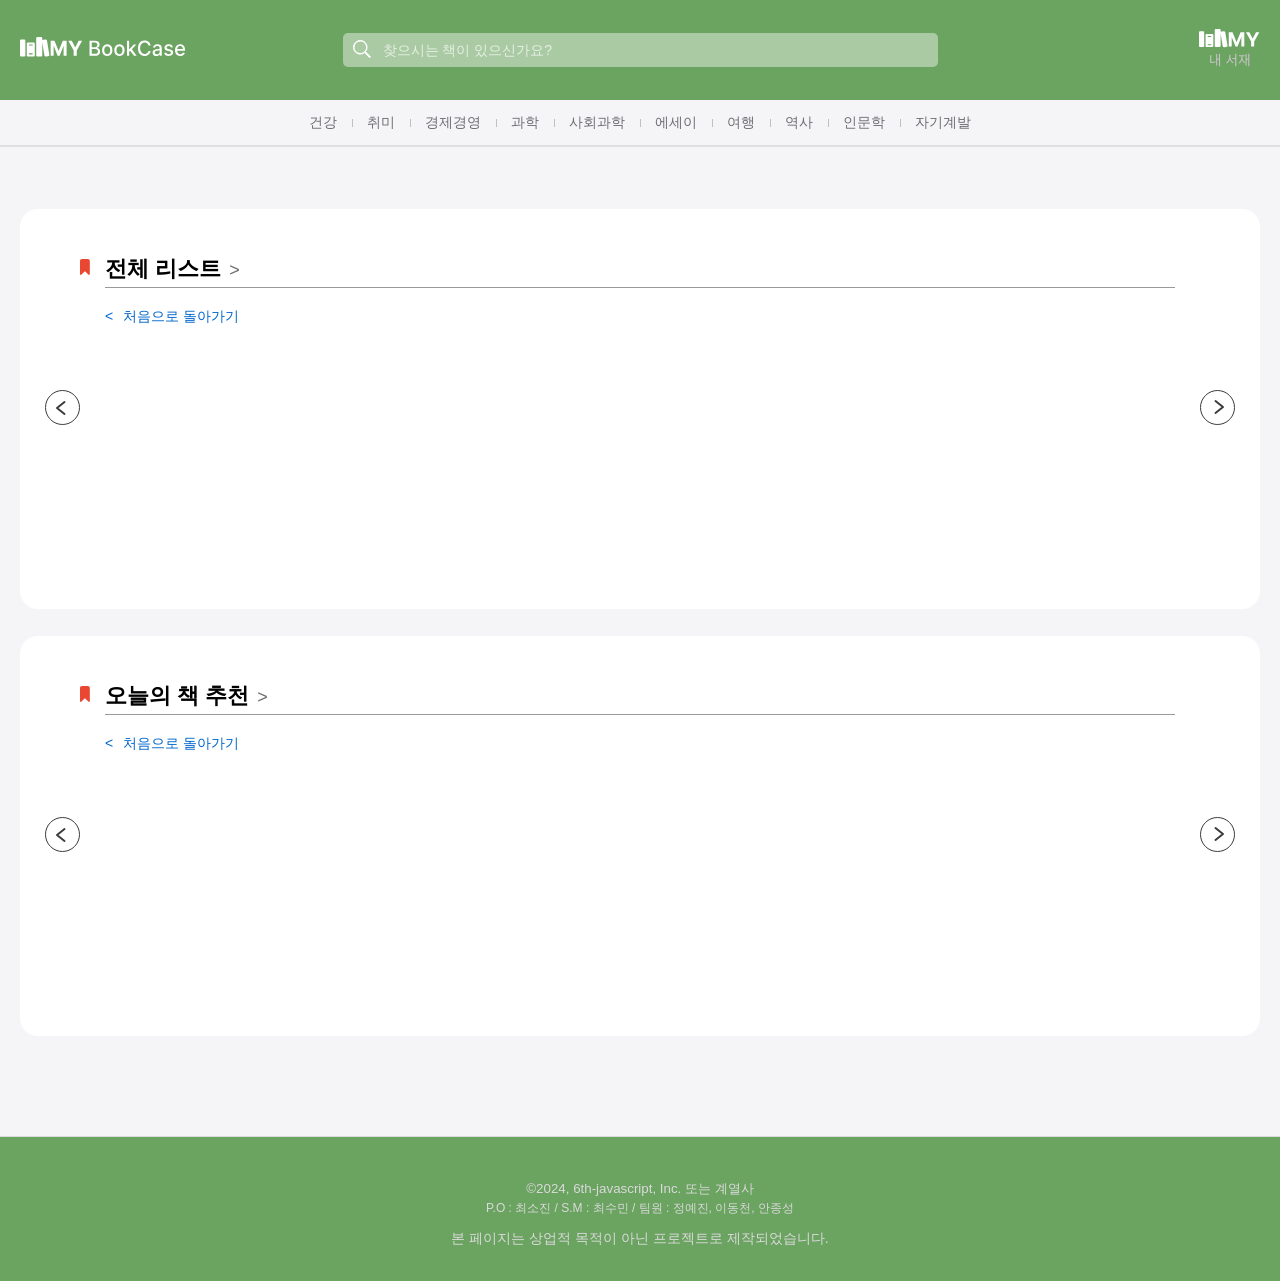
<file: index.html>
<!DOCTYPE html>
<html lang="en">

<head>
  <meta charset="UTF-8" />
  <meta name="viewport" content="width=device-width, initial-scale=1.0" />
  <link rel="shortcut icon" href="images/Popy.png" />
  <title>My Bookcase</title>

  <link rel="stylesheet" href="../css/search.css" />
  <link rel="stylesheet" href="css/main.css" />
  <link rel="stylesheet" href="css/search.css" />
</head>

<body>
  <div class="modal hidden">
    <div class="modal_overlay"></div>
    <div class="modal_content">
      <header class="modal-header">
        <button id="closeButton"><span>검색 결과</span></button>
      </header>
      <div class="modal-body">
        <div class="modal_gird" id="modal_gird"></div>
        <nav class="pagination_content">
          <ul class="pagination_diy" id="pagination"></ul>
        </nav>
      </div>
    </div>
  </div>
  <!-- <button id="modalButton">Open Modal</button>
    <div class="modal hidden">
      <div class="modal_overlay"></div>
      <div class="modal_content">
        <div class="modal-info">
          <h3>조선의 만난 아이슈타인</h3>
          <p>지은이 : 민태기 지음</p>
          <p>가격 : 30,000원</p>
          <p>
            줄거리 : 어쩌구저쩌구 이렇게 되어서 저렇게 되었다. 그래서 결론이
            되었다.
          </p>
          <button id="closeButton">닫기</button>
        </div>
      </div>
    </div> -->

  <!-- <div class="modal-container">
      <div class="search-section">
        <ul>
          <li>
            <div>
              <img class="modal-img" src="" alt="책 표지" />
            </div>
            <div class="modal-info">
              <h3>조선의 만난 아이슈타인</h3>
              <p>지은이 : 민태기 지음</p>
              <p>가격 : 30,000원</p>
              <p>
                줄거리 : 어쩌구저쩌구 이렇게 되어서 저렇게 되었다. 그래서 결론이
                되었다.
              </p>x
            </div>
          </li>
        </ul>
      </div>
    </div> -->

  <header include-html="../index/header.html"></header>
  <main include-html="../html/main.html"></main>
  <footer include-html="../index/footer.html"></footer>
  <!-- <script src="js/apiKey.js"></script> -->
  <script src="js/includes.js"></script>
  <script src="js/main.js"></script>
  <script src="js/search.js"></script>
  <script>
    includeHTML();
  </script>
</body>

</html>
</file>
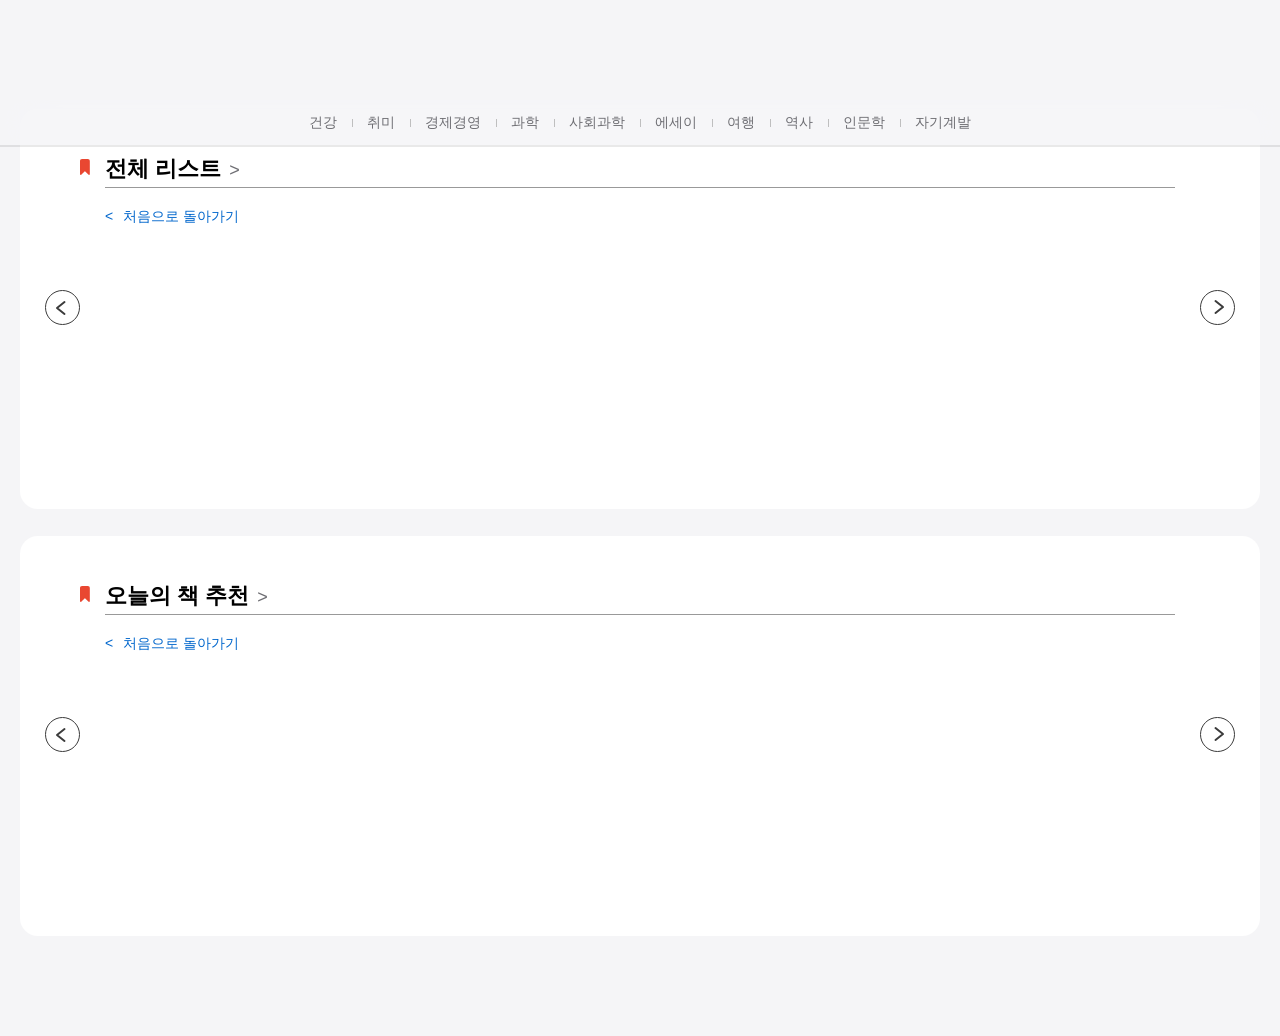
<file: html/main.html>
<!DOCTYPE html>
<html lang="en">
  <head>
    <meta charset="UTF-8" />
    <meta http-equiv="X-UA-Compatible" content="IE=edge" />
    <meta name="viewport" content="width=device-width, initial-scale=1.0" />
    <title>Document</title>
    <link rel="icon" href="../images/Popy.png" />
    <link rel="stylesheet" href="../css/main.css" />
  </head>
  <body>
    <main class="main">
      <!-- category -->
      <nav class="category">
        <ul class="category-list">
          <li class="category-item">건강</a></li>
          <li class="category-item">취미</a></li>
          <li class="category-item">경제경영</a></li>
          <li class="category-item">과학</a></li>
          <li class="category-item">사회과학</a></li>
          <li class="category-item">에세이</a></li>
          <li class="category-item">여행</a></li>
          <li class="category-item">역사</a></li>
          <li class="category-item">인문학</a></li>
          <li class="category-item">자기계발</a></li>          
        </ul>
      </nav>
      <!-- intro -->
      <!-- <section class="intro">
        <div class="intro-img-box">
          <img class="intro-img" src="../images/intro.png" alt="" />
        </div>
      </section> -->

      <!-- quote-randomizer -->
      <!-- <div class="quote-randomizer">
        <div class="quote-title-box" style="padding-top: 15%;">
          <h4 class="quote-title">오늘의 명언</h4>
          <button class="quote-bt">
            <img src="../images/re-bt.svg" alt="명언 재실행 버튼" />
          </button>
        </div>
        <p class="quote-randomizer-phrase">오늘의 명언 찾는중.......</p>
      </div> -->
      <!-- booklist -->
      <section class="booklist" style="padding-top: 5%;">
        <article class="booklist-article">
          <div class="booklist-bts">
            <button class="booklist-bt booklist-bt-left" id="left">
              <img src="../images/arrow-left.svg" alt="left-bt" />
            </button>
            <button class="booklist-bt booklist-bt-right" id="right">
              <img src="../images/arrow-right.svg" alt="right-bt" />
            </button>
          </div>
          <img
            class="bookmark-icon"
            src="../images/icon1.svg"
            alt="bookmark-icon"
          />
          <header class="booklist-header">
            <h2 class="booklist-headline"><a href="html/list.html">전체 리스트</a></h2>
          </header>
          <div class="booklist-list">
            <ul class="booklist-slider booklist-sliderAll booklist-all"></ul>
            <!--  -->
            <!-- <li class="booklist-item">
              <div class="booklist-img-box">
                <img class="booklist-img" src="" alt="책 표지" />
                <span class="booklist-sub-title">ddd</span>
              </div>
              <h3 class="booklist-title">조선의 만난 아이슈타인</h3>
              <span class="booklist-author">지은이 : 민태기 지음</span>
            </li> -->
            <!--  -->
          </div>
          <button class="booklist-first" id="all-booklist">
            <span>처음으로 돌아가기</span>
          </button>
        </article>
        <!-- 오늘의 책 추천 -->
        <article class="booklist-article">
          <div class="booklist-bts">
            <button class="booklist-bt booklist-bt-left" id="tleft">
              <img src="../images/arrow-left.svg" alt="left-bt" />
            </button>
            <button class="booklist-bt booklist-bt-right" id="tright">
              <img src="../images/arrow-right.svg" alt="right-bt" />
            </button>
          </div>
          <img
            class="bookmark-icon"
            src="../images/icon1.svg"
            alt="bookmark-icon"
          />
          <header class="booklist-header">
            <h2 class="booklist-headline"><a href="html/wishlist.html">오늘의 책 추천</a></h2>
          </header>
          <div class="booklist-list">
            <ul
              class="booklist-slider booklist-sliderToday booklist-today"
            ></ul>
            <!--  -->
            <!-- <li class="booklist-item">
              <div class="booklist-img-box">
                <img class="booklist-img" src="" alt="책 표지" />
                <span class="booklist-sub-title">ddd</span>
              </div>
              <h3 class="booklist-title">조선의 만난 아이슈타인</h3>
              <span class="booklist-author">지은이 : 민태기 지음</span>
            </li> -->
            <!--  -->
          </div>
          <button class="booklist-first" id="td-booklist">
            <span>처음으로 돌아가기</span>
          </button>
        </article>
      </section>
    </main>
    <script src="../js/main.js"></script>
  </body>
</html>
</file>
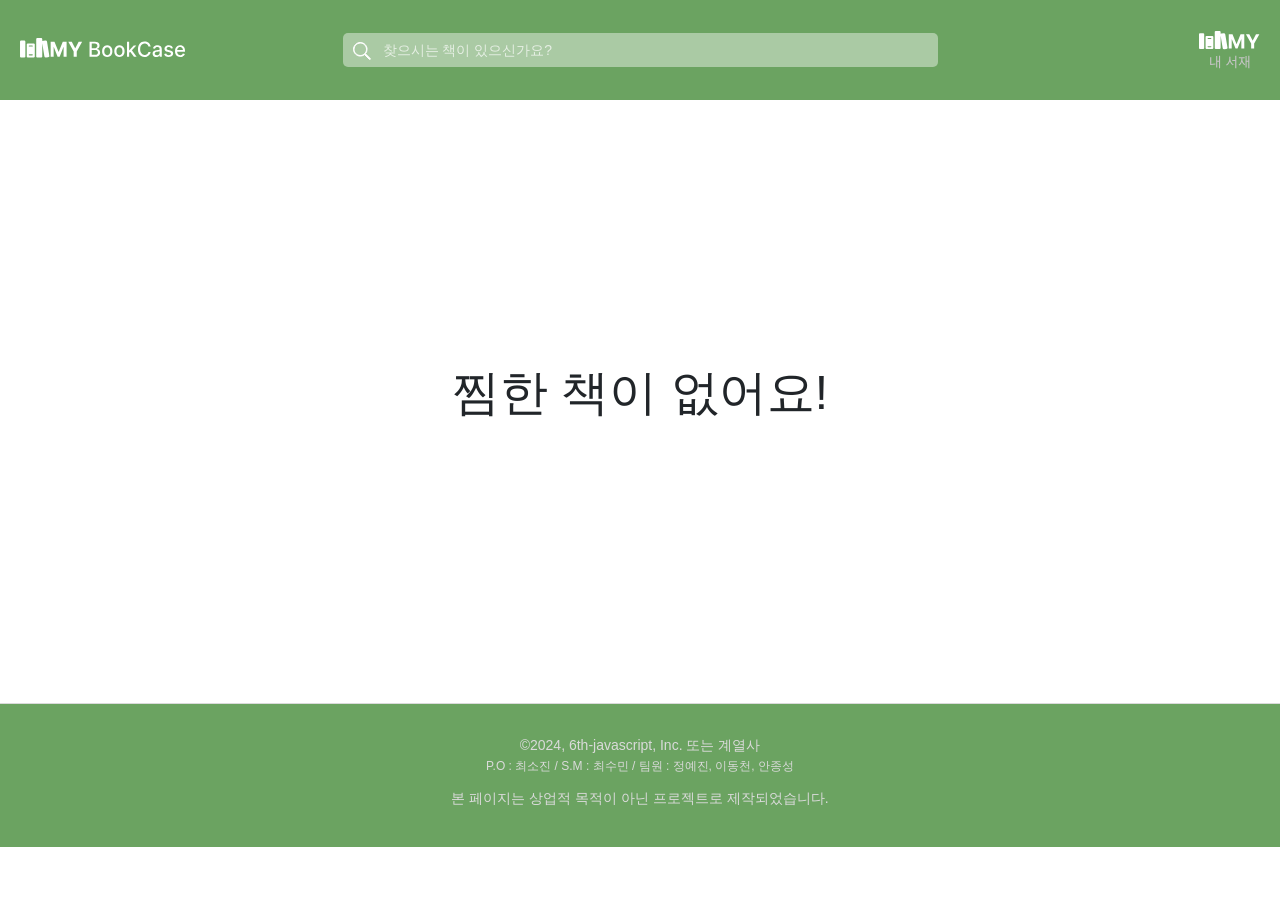
<file: html/myBooklist.html>
<!DOCTYPE html>
<html lang="en">

<head>
  <meta charset="UTF-8" />
  <meta name="viewport" content="width=device-width, initial-scale=1.0" />
  <title>MyBookList</title>
  <link href="https://cdn.jsdelivr.net/npm/bootstrap@5.3.3/dist/css/bootstrap.min.css" rel="stylesheet"
    integrity="sha384-QWTKZyjpPEjISv5WaRU9OFeRpok6YctnYmDr5pNlyT2bRjXh0JMhjY6hW+ALEwIH" crossorigin="anonymous" />
  <link rel="stylesheet" href="../css/myBooklist.css" />
</head>

<body>
  <header include-html="../index/header.html"></header>
  <div class="modal hidden">
    <div class="modal_overlay"></div>
    <div class="modal_content">
      <header class="modal-header">
        <button id="closeButton"><span>검색 결과</span></button>
        <button type="button" class="btn-close" aria-label="Close"></button>
      </header>
      <div class="modal-body">
        <div class="modal_gird" id="modal_gird"></div>
        <nav class="pagination_content">
          <ul class="pagination_diy" id="pagination"></ul>
        </nav>
      </div>
    </div>
  </div>
  <div class="container">
    <div class="booklist_explain">
      <div id="first">
        <div>구매완료</div>
        <div id="line"></div>
        <div>읽음</div>
      </div>
      <div id="mid">상품</div>
      <div id="last">삭제</div>
    </div>
    <div class="booksArea">
      <div id="loading_text">로딩중..</div>
    </div>
  </div>

  <footer include-html="../index/footer.html"></footer>
  <!-- <header include-html="../index/footer.html"></header> -->
  <!-- <script src="../js/search.js"></script>/ -->
  <script src="../js/includes.js"></script>
  <script>
    includeHTML();
  </script>
  <script src="https://cdn.jsdelivr.net/npm/bootstrap@5.3.3/dist/js/bootstrap.bundle.min.js"
    integrity="sha384-YvpcrYf0tY3lHB60NNkmXc5s9fDVZLESaAA55NDzOxhy9GkcIdslK1eN7N6jIeHz"
    crossorigin="anonymous"></script>
  <script src="../js/search.js"></script>
  <script src="../js/myBooklist.js"></script>
</body>

</html>
</file>
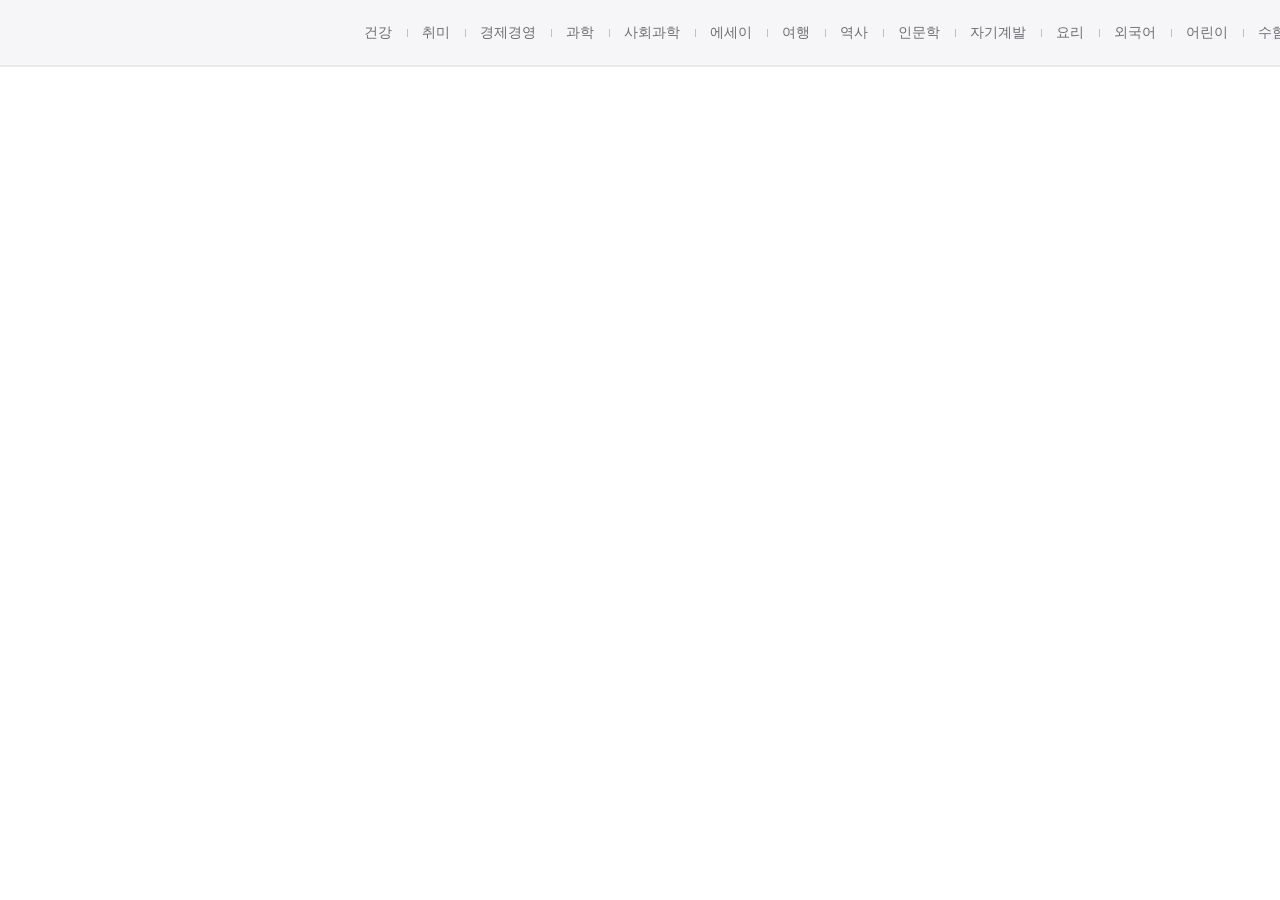
<file: index/category.html>
<!DOCTYPE html>
<html lang="en">
  <head>
    <meta charset="UTF-8" />
    <meta http-equiv="X-UA-Compatible" content="IE=edge" />
    <meta name="viewport" content="width=device-width, initial-scale=1.0" />
    <title>category</title>    
    <link rel="stylesheet" href="../css/category.css" />
    <link rel="stylesheet" href="../css/main.css" />
  </head>
  <body>
    <nav class="category">
      <ul class="category-list">
        <li class="category-item" onclick="getCategory('건강')">건강</li>
        <li class="category-item" onclick="getCategory('취미')">취미</li>
        <li class="category-item" onclick="getCategory('경제경영')">경제경영</li>
        <li class="category-item" onclick="getCategory('과학')">과학</li>
        <li class="category-item" onclick="getCategory('사회과학')">사회과학</li>
        <li class="category-item" onclick="getCategory('에세이')">에세이</li>
        <li class="category-item" onclick="getCategory('여행')">여행</li>
        <li class="category-item" onclick="getCategory('역사')">역사</li>
        <li class="category-item" onclick="getCategory('인문학')">인문학</li>
        <li class="category-item" onclick="getCategory('자기계발')">자기계발</li>
        <li class="category-item" onclick="getCategory('요리')">요리</li>
        <li class="category-item" onclick="getCategory('외국어')">외국어</li>
        <li class="category-item" onclick="getCategory('어린이')">어린이</li>
        <li class="category-item" onclick="getCategory('수험서')">수험서</li>
      </ul>
    </nav>    
  </body>
</html>
</file>
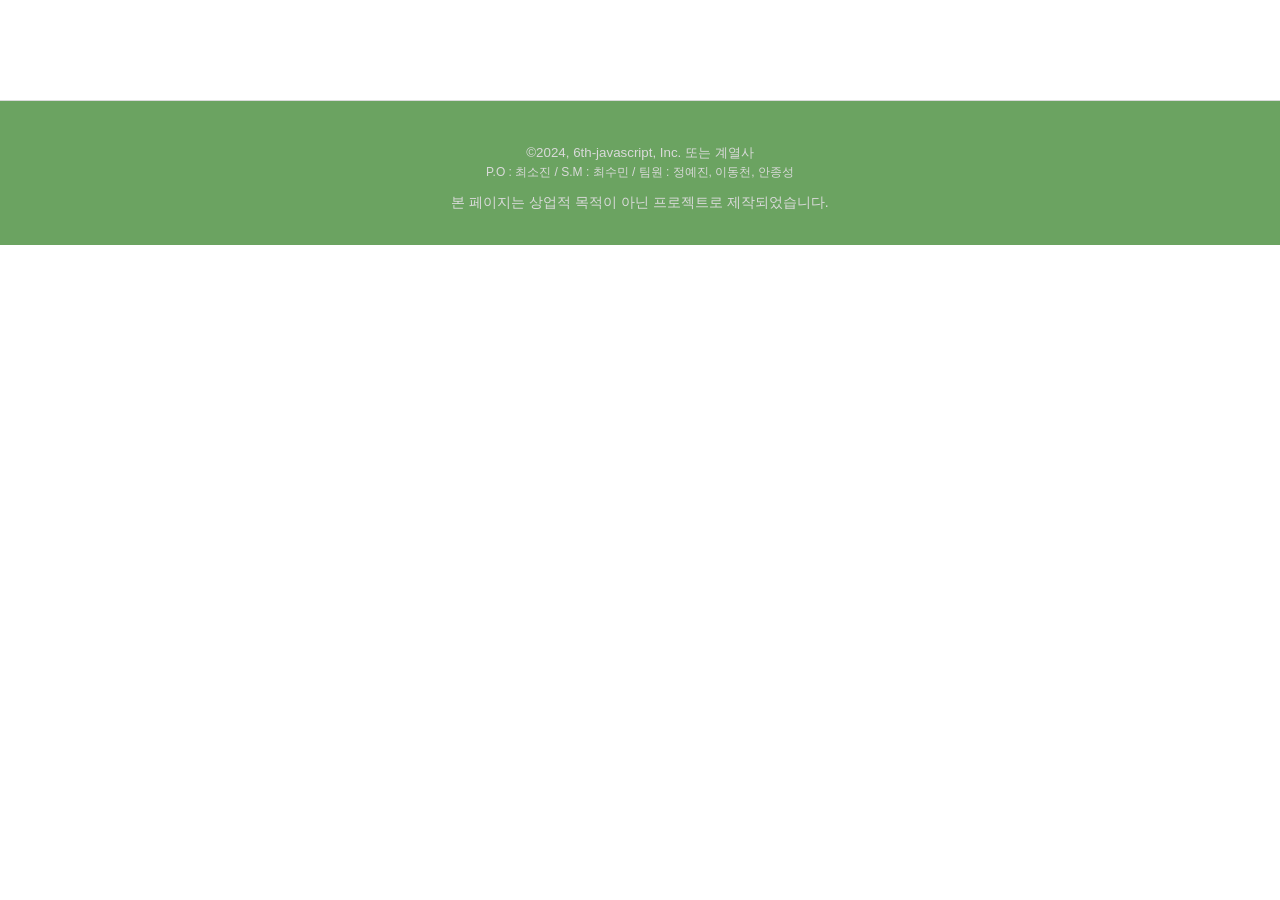
<file: index/footer.html>
<!DOCTYPE html>
<html lang="en">
  <head>
    <meta charset="UTF-8" />
    <meta http-equiv="X-UA-Compatible" content="IE=edge" />
    <meta name="viewport" content="width=device-width, initial-scale=1.0" />
    <title>Document</title>
    <link rel="stylesheet" href="../css/header-fo.css" />
  </head>
  <body>
    <footer class="footer">
      <div class="footer-center">
        <small class="copyright">
          &copy;2024, 6th-javascript, Inc. 또는 계열사<br />
          <span>
            P.O : 최소진 / S.M : 최수민 / 팀원 : 정예진, 이동천, 안종성
          </span></small
        >
        <p class="ar">
          본 페이지는 상업적 목적이 아닌 프로젝트로 제작되었습니다.
        </p>
      </div>
    </footer>
  </body>
</html>
</file>
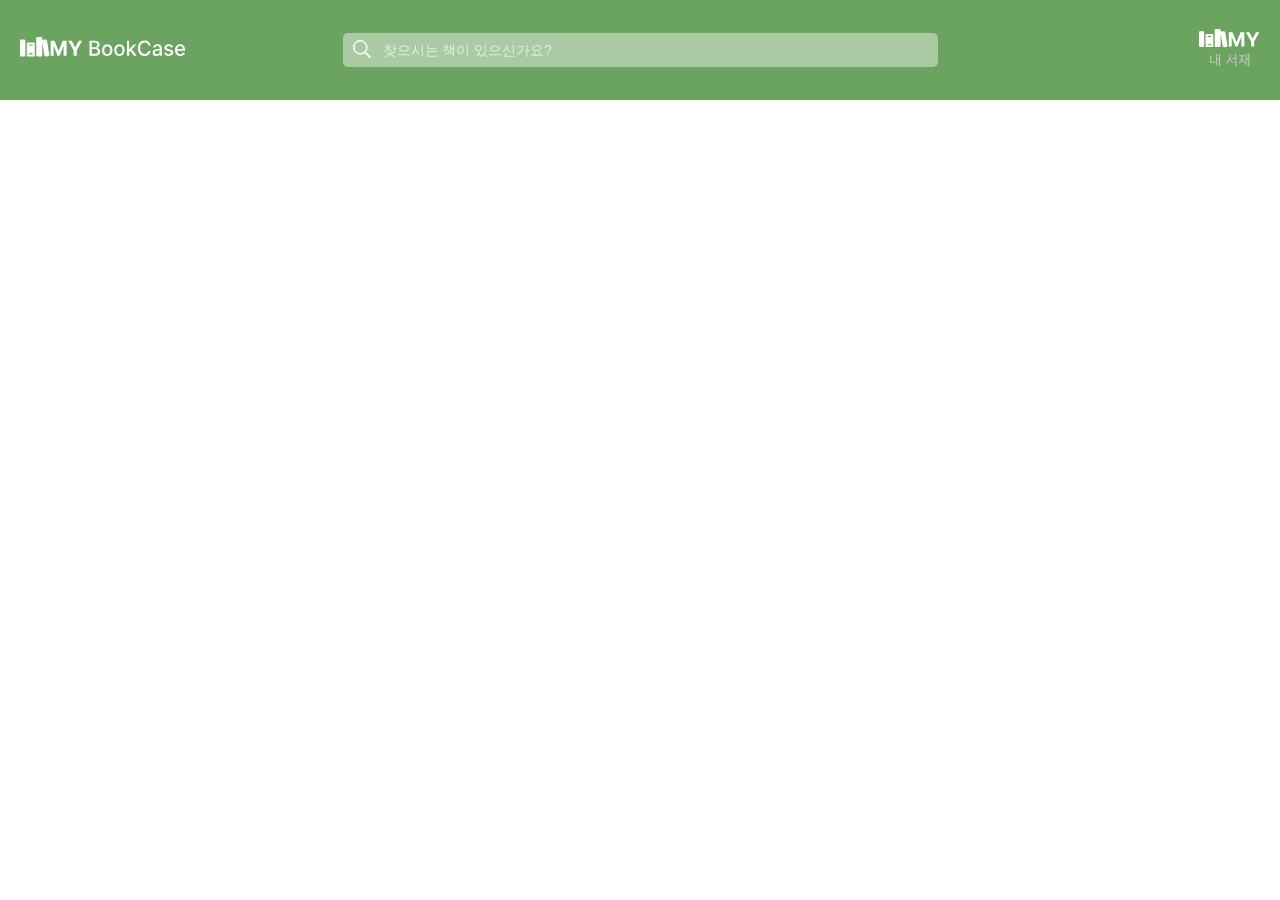
<file: index/header.html>
<!DOCTYPE html>
<html lang="en">

<head>
  <meta charset="UTF-8" />
  <meta http-equiv="X-UA-Compatible" content="IE=edge" />
  <meta name="viewport" content="width=device-width, initial-scale=1.0" />
  <title>Document</title>
  <link rel="stylesheet" href="../css/header-fo.css" />
  <link rel="stylesheet" href="../css/search.css" />
</head>

<body>
  <header class="header">
    <div class="header-center">
      <h1 class="logo">
        <a href="../index.html">
          <img src="../images/logo.svg" alt="" />
        </a>
      </h1>
      <form id="search-container" action="">
        <input id="search-input" type="text" placeholder="찾으시는 책이 있으신가요?" />
        <button class="search-bt">
          <img src="../images/search-bt.svg" alt="검색버튼" />
        </button>
      </form>
      <a class="mypage-link" href="../html/myBooklist.html">
        <img src="../images/mypage.svg" alt="마이서재" />
      </a>
    </div>
  </header>
  <script src="../js/search.js"></script>  
</body>

</html>
</file>
<file: css/search.css>
.modal {
  position: fixed;
  top: 100px;
  left: 0;
  width: 100%;
  height: 100%;
  display: flex;
  justify-content: center;
  z-index: 300;
}

.modal_overlay {
  position: absolute;
  width: 100vw;
  height: 100vh;
  background-color: #ffffff;
  z-index: 400;
  display: grid;
  place-items: center;
  /* backdrop-filter: blur(20px) saturate(1.8);
  -webkit-backdrop-filter: blur(20px) saturate(1.8); */
}

.modal-header {
  /* background-color: orange; */
  margin-top: -15px;
}

.modal-body {
  overflow: auto;
  height: 100%;
  /* background-color: orange; */
}

.modal_content {
  position: relative;
  max-width: 1325px;
  box-sizing: border-box;
  width: 100%;
  z-index: 500;
  background-color: #fff;
  border-radius: 18px;
  border: 3px solid rgb(24, 88, 42);
  padding: 64px;
  padding-bottom: 100px;
  height: 80%;
  box-sizing: border-box;
  /* background-color: olive; */
  margin-top: 5vh;
}

.modal_gird {
  display: flex;
  flex-direction: column;
  gap: 20px;
  box-sizing: border-box;
  max-width: 1325px;
  width: 100%;
}

.modal-item {
  display: flex;
  cursor: pointer;
}

.modal_image {
  justify-self: center;
}

.modal_book {
  display: flex;
}

.hidden {
  display: none;
}

.modal_image {
  width: 150px;
  /* height: 180px; */
  /* background-color: rgba(155, 95, 46, 0.486); */
  /* aspect-ratio: 5/6; */
  /* 이미지 비율 고정 */
  display: flex;
  align-items: end;
}

.modal_image img {
  width: 100%;
  /* 지울거 */
  /* height: 100%; */
  transition: all 0.3s ease;
}

.modal-item:hover img {
  box-shadow: 2px 4px 12px rgba(0, 0, 0, 0.2);
}

.modal_info p {
  margin-bottom: 5px;
  color: #6e6e73;
}

.modal_info {
  /* background-color: green; */
  width: 100%;
  padding: 30px;
  box-sizing: border-box;
  display: flex;
  flex-direction: column;
  justify-content: space-between;
}

.modal-descripiton {
  color: #6e6e73;
  font-size: 16px;
}

.modal-title {
  font-size: 20px;
  color: #1d1d1f;
  margin-bottom: 13px;
}

.juja {
  color: #6e6e73;
  margin-bottom: 3px;
}

.modal-descripiton {
  margin-bottom: 12px;
}

.giho {
  color: #525151;

  flex-grow: 1;
  display: flex;
  align-items: end;
}

.ahffk {
  color: #1d1d1f;
}

#closeButton {
  font-size: 22px;
  font-weight: bold;
  background: none;
  border: none;
  display: flex;
  align-items: center;
  cursor: pointer;
  transition: all 0.3s ease;
  margin-bottom: 18px;
}

#closeButton::before {
  content: "<";
  font-size: 16px;
  margin-right: 6px;
}

#closeButton:hover {
  color: #1d1d1f;
}

#closeButton:hover span {
  text-decoration: underline;
}

.modal-header .btn-close {
  border: solid 2px black;
  border-radius: 50%;
}

/* 페이지네이션 */

.pagination_diy {
  display: flex;
  justify-content: center;
  align-items: center;
  width: 100%;
  margin: 20px 0;
}

.page_item {
  padding: 1em;
  cursor: pointer;
  line-height: 1em;
  list-style-type: none;

  /* border: solid 1px red; */
  display: flex;
  justify-content: center;
  align-items: center;
}

.page_item.active {
  color: white;
  background-color: rgb(24, 88, 42);
  border-radius: 50%;
  width: 10px;
  height: 10px;
}

::-webkit-scrollbar {
  display: none;
}
</file>
<file: css/main.css>
* {
  margin: 0;
  padding: 0;
  list-style-type: none;
  font-family: Arial, Helvetica, sans-serif;
}

.main {
  width: 100vw;
  background-color: #f5f5f7;
  padding-bottom: 100px;
}

/* category */
.category {
  height: 45px;
  width: 100vw;
  background-color: #f5f5f7d6;
  backdrop-filter: blur(20px) saturate(1.8);
  -webkit-backdrop-filter: blur(20px) saturate(1.8);
  box-shadow: 0 2px 0 #00000016;
  position: sticky;
  top: 100px;
  z-index: 100;
}

.category-list {
  max-width: 1325px;

  margin: auto;
  height: 100%;
  display: flex;
  flex-wrap: wrap;
  justify-content: center;
  width: fit-content;
  align-items: center;
}
@media screen and (max-width:600px) {
  .category{padding: 10px 0;}  
}

/* sojin 추가부분 */
.category-item a {
  text-decoration: none;
  color: #6e6e73;
}

.category-item a:hover {
  color: #1d1d1f;
}

.category-item {
  padding: 0 15px;
  cursor: pointer;
  position: relative;
  font-size: 14px;
  color: #6e6e73;
  transition: color 0.3s ease;
}

.category-item:nth-child(n + 2)::before {
  content: "";
  position: absolute;
  width: 1px;
  height: 8px;
  background-color: #bfbfbf;
  inset: 0;
  right: auto;
  margin: auto;
}

.category-item:hover {
  text-decoration: underline;
  color: #1d1d1f;
}

/* qoute-randomizer */
.quote-randomizer {
  width: fit-content;
  margin: auto;
  margin-top: 100px;
  margin-bottom: 120px;
  display: flex;
  flex-direction: column;
  align-items: center;
}

.quote-title-box {
  display: flex;
  width: fit-content;
  position: relative;
}

.quote-title {
  font-size: 40px;
  color: #4b4b4b;
  margin-right: 10px;
  font-weight: 900;
  color: #1d1d1f;
  margin-bottom: 10px;
}

.quote-bt {
  background: none;
  border: none;
  cursor: pointer;
  transition: transform 0.3s ease;
  display: grid;
  place-items: center;
  position: absolute;
  top: 0;
  bottom: 12px;
  right: -18px;
  margin: auto;
  height: 20px;
}

.quote-bt img {
  width: 16px;
}

.quote-bt:hover {
  transform: rotate(180deg);
}

.quote-bt:active {
  opacity: 0.8;
}

.quote-randomizer-phrase {
  text-align: center;
  margin-top: 8px;
  color: #a4a4a4;
  font-size: 22px;
  position: relative;
}

.quote-randomizer-phrase::after {
  content: '"';
  position: absolute;
  top: -2px;
  right: -12px;
  font-size: 16px;
}

.quote-randomizer-phrase::before {
  content: '"';
  position: absolute;
  top: -2px;
  left: -12px;
  font-size: 16px;
}

/*  booklist */
.booklist {
  max-width: 1325px;
  width: 100%;
  gap: 27px;
  display: flex;
  flex-direction: column;
  margin: auto;
}

.booklist-article {
  width: 100%;
  background-color: #fff;
  border-radius: 18px;
  padding: 45px 85px;
  box-sizing: border-box;
  position: relative;
  min-height: 400px;
  transition: all 0.3s ease;
}

.booklist-header {
  border-bottom: 1px solid #999;
}

.booklist-headline {
  font-size: 22px;
  color: #6e6e73;
  cursor: pointer;
  margin-bottom: 3px;
  width: fit-content;
  transition: all 0.3s ease;
}
.booklist-headline a{
  text-decoration: none;
  color: black;
}

.booklist-headline:hover {
  color: #1d1d1f;
}

.booklist-headline::after {
  content: ">";
  font-weight: normal;
  margin-left: 8px;
  text-decoration: none;
  transition: margin 0.3s ease;
  font-size: 18px;
}

.booklist-headline:hover::after {
  margin-left: 10px;
}

.booklist-list {
  width: calc(1325px - (85px * 2));
  overflow: hidden;
  transition: all 0.3s ease;
}

.booklist-slider {
  width: fit-content;
  height: 100%;
  display: flex;
  gap: 77px;
  transition: all 0.5s cubic-bezier(0.15, 0, 0.2, 1);
}

.booklist-item {
  width: 170px;
  cursor: pointer;
}

.booklist-img-box {
  width: 100%;
  height: 270px;
  display: flex;
  align-items: end;
  margin-bottom: 10px;
  margin-top: 10px;
  position: relative;
}

.booklist-sub-title {
  font-size: 18px;
  font-weight: bold;
  position: absolute;
  inset: 0;
  bottom: auto;
  top: 50px;
  margin: auto;
  color: #cfc0b0;
  width: 130px;
  height: fit-content;
  text-align: center;
  box-sizing: border-box;
  opacity: 0.9;
  /* white-space: normal;
  word-break: keep-all; */
}

.booklist-sub-author {
  font-size: 16px;
  position: absolute;
  inset: 0;
  top: auto;
  bottom: 22px;
  margin: auto;
  color: #56565b;
  width: fit-content;
  height: fit-content;
  text-align: center;
  padding: 0 25px;
  box-sizing: border-box;
}

.booklist-img {
  width: 100%;
  transition: all 0.3s ease;
  border-radius: 3px;
  box-shadow: 2px 4px 12px rgba(0, 0, 0, 0.1);
}

.booklist-item:hover .booklist-img {
  box-shadow: 2px 4px 12px rgba(0, 0, 0, 0.2);
  transform: scale(1.02);
}

.booklist-title {
  font-size: 16px;
  color: #1d1d1f;
  margin-bottom: 2px;
  font-weight: normal;
}

.booklist-author {
  font-size: 13px;
  color: #6e6e73;
}

.bookmark-icon {
  position: absolute;
  left: 60px;
  top: 50px;
}

.booklist-bts {
  width: calc(100% - 50px);
  margin: auto;
  position: absolute;
  /* background-color: red; */
  inset: 0;
  margin: auto;
  height: fit-content;
  display: flex;
  justify-content: space-between;
}

.booklist-bt {
  background: none;
  border: none;
  cursor: pointer;
  position: relative;
  z-index: 99;
  transition: transform 0.3s ease;
}

.booklist-bt:hover {
  /* opacity: 0.8; */
  transform: scale(0.9);
}

.booklist-bt:active {
  opacity: 0.8;
}

.booklist-first {
  color: #0066cc;
  background: none;
  border: none;
  font-size: 14px;
  cursor: pointer;
  margin-top: 20px;
}

.booklist-first::before {
  content: "<";
  margin-right: 6px;
}

.booklist-first:active {
  opacity: 0.8;
}

.booklist-first:hover span {
  text-decoration: underline;
}

/* intro */
.intro {
  height: 250px;
  /* perspective: 2000px; */
  background: linear-gradient(to bottom, #ffffff, #00000000);
  /* background-color: orange; */
}

.intro-img-box {
  margin: auto;
  width: fit-content;
  animation-name: intro;
  animation-duration: 2s;
  animation-iteration-count: 1;
  animation-fill-mode: forwards;
}

.intro-img {
  max-width: 1400px;
  width: 100%;
}

@keyframes intro {
  0% {
    transform: translate3d(0, -220px, 30px) scale(1);
  }

  100% {
    transform: translate3d(0, 0px, 30px) scale(1);
  }
}

@media screen and (max-width: 1325px) {
  .booklist {
    padding: 0 20px;
    box-sizing: border-box;
  }

  .booklist-list {
    width: 100%;
  }
  .quote-title {
    font-size: calc(18px + 1.8vw);
  }
  .quote-randomizer {
    margin-bottom: 50px;
    margin-top: 5vw;
  }
  .quote-randomizer-phrase {
    font-size: calc(10px + 1vw);
    width: calc(100% - 50px);
  }
  .intro {
    height: calc(80px + 10vw);
  }
}
</file>
<file: css/myBooklist.css>
* {
  margin: 0;
  padding: 0;
  font-family: Arial, Helvetica, sans-serif;
}


body {
  box-sizing: border-box;
}

.booklist_explain {
  width: 103%;
  transform: translateX(-1.5%);
  display: flex;
  align-items: center;
  justify-content: space-between;
  font-size: 1em;
  padding: 10px 10px 10px 0;
  border-bottom: double 5px #7e5539;
  margin-bottom: 10px;

  font-weight: 600;
}

.booklist_explain #first {
  width: 18%;
  display: flex;
  justify-content: end;
  font-size: 0.8em;
}

#line {
  border: solid 2px #7e5539;
}

#mid {
  text-align: center;
  width: 67%;
}

#last {
  width: 13%;
  text-align: center;
}

.booklist_explain #first div:first-child {
  /* border: solid 1px red; */
  /* padding-right: 2px; */
  /* border-right: #7e5539 solid 3px; */
  margin: 0 10px;
}

.booklist_explain #first div:last-child {
  /* padding-left: 2px; */
  margin: 0 10px;
}

.container {
  /* border: solid 1px blue; */
}

.booksArea {
  /* border: solid 1px red; */
  text-align: center;
  min-height: 67vh;
}

#loading_text {
  font-size: 3em;
  height: 65vh;
  display: flex;
  align-items: center;
  justify-content: center;
}

.book {
  border-bottom: solid 2px #7e5539;
  padding: 5px 0;
  margin-bottom: 10px;
}

.book_container {
  /* border: solid 1px green; */
  display: flex;
  padding: 10px;
  align-items: center;
  justify-content: space-between;
  margin-bottom: 10px;
}

.book_firstDiv {
  width: 15%;
  display: flex;
  justify-content: end;
  align-items: center;
}

.book_firstDiv input[type="checkbox"] {
  width: 1.7em;
  height: 1.7em;
  margin: 0 10px;
}

.book_midDiv {
  width: 70%;
  display: flex;
  align-items: center;
}

.book_lastDiv {
  width: 10%;
}

.book_lastDiv button {
  background: none;
  border: none;
  width: 1.7em;
}

.book_lastDiv button img {
  width: 100%;
  border: none;
}

/* .book img {
    width: 40%;
    max-width: 150px;
    margin-right: 2em;
    border: solid 1px black;
} */

.bookInfo {
  width: 58%;
  font-size: 1.2em;
  font-weight: 600;
  text-align: center;
}

.bookInfo #title {
  margin-bottom: 2em;
}

.purchased {
  text-decoration: line-through;
}

#noBookImg {
  width: 43%;
  max-width: 150px;
  margin-right: 2em;
  /* position: relative;
    border: solid 1px red; */
  display: flex;
  justify-content: center;
}

#noBookImg img {
  width: 100%;
}

#noImg_info {
  position: absolute;
  /* border: solid 1px blue; */
  transform: translateY(1.3em);
  color: white;
  width: 20%;
  max-width: 135px;
  text-align: center;
  font-size: 0.8em;
}

.bookimg_title {
  margin-bottom: 10px;
  /* border: solid 1px red; */
}

.purchased_defult {
  display: none;
}

.purchased_ment {
  display: block;
  text-decoration: none;
  margin-top: 10px;
  font-size: 1.2em;
  font-weight: 600;
}

.read {
  border-radius: 30px;
  background-color: rgba(250, 237, 205, 0.6);
}

/*검색 창 css 조절*/

.modal_content {
  margin-top: 1vh !important;
}

@media (max-width: 430px) {
  .bookInfo {
    font-size: 0.5em;
  }

  #noBookImg {
    margin-right: 1em;
  }

  .bookimg_author {
    display: none;
  }

  .booklist_explain {
    font-size: 0.9em;
  }

  .booklist_explain #first div:first-child,
  .booklist_explain #first div:last-child {
    padding: 0;
    margin: 0;
  }

  .booklist_explain #first div:last-child {
    margin-left: 7px;
  }
}

@media (max-width: 768px) {
  .bookInfo {
    font-size: 1em;
    font-weight: 600;
  }

  .booklist_explain #first div:first-child {
    padding: 0;
    margin-right: 0;
  }

  .booklist_explain #first div:last-child {
    width: 50%;
    display: flex;
    justify-content: center;
    align-items: center;
    margin-right: 0;
  }
}
</file>
<file: css/category.css>
.category{
    background-color: #fafafa;
    display: flex;    
    justify-content: center;    
    padding: 0.8% 15%;
    /* border-bottom: 1px solid #e9e9eb; */
    backdrop-filter: blur(20px) saturate(1.8);
    flex-wrap: wrap;
    font-size: 14px;
}
.category a{
    text-decoration: none;
    color:#5f5f65;
    border-bottom: 1px solid #fafafa;    
    margin: 0 10px;
}
.category a:hover{
    color: #323233;
    font-weight: 700;
    border-bottom: 1px solid #c2c2c2;
}
@media (max-width: 768px) {
    .category {
        padding: 0.8% 5%;
    }
}
</file>
<file: css/header-fo.css>
* {
  margin: 0;
  padding: 0;
  font-family: Arial, Helvetica, sans-serif;
}

/* header */
body {
  margin-top: 100px;
}

.header {
  width: 100vw;
  height: 100px;
  background-color: #78959e;
  background-color: #789e90;
  background-color: #7e9e78;
  background-color: #6ba361;

  position: fixed;
  top: 0;
  z-index: 101;
}

.header-center {
  max-width: 1325px;
  width: 100%;
  height: 100%;
  margin: auto;
  display: flex;
  align-items: center;
  justify-content: space-between;
  transition: padding 0.3s ease;
}

/* logo */
/* search */
#search-container {
  display: flex;
  align-items: center;
  position: absolute;
  inset: 0;
  margin: auto;
  width: fit-content;
  height: fit-content;
  max-width: 595px;
  width: 100%;
}

#search-input {
  max-width: 595px;
  width: 100%;
  height: 34px;
  background-color: #ffffff6c;
  border-radius: 5px;
  border: none;
  padding-left: 40px;
  box-sizing: border-box;
  font-size: 14px;
  color: #fff;
  transition: background-color 0.3s ease;
  outline: none;
}

.search-bt {
  position: absolute;
  left: 10px;
  background: none;
  border: none;
  cursor: pointer;
}

/* footer */
.footer {
  width: 100vw;
  height: 144px;
  background-color: #6ba361;
  /* background-color: #1d1d1f; */
  border-top: 1px solid #dadada;
}

.footer-center {
  max-width: 1325px;
  height: 100%;
  margin: auto;
  color: #fff;
  display: flex;
  flex-direction: column;
  align-items: center;
  justify-content: center;
  text-align: center;
}

.copyright {
  line-height: 1.4;
  color: #dadada;
  margin-top: 10px;
}

.copyright span {
  font-size: 12px;

  color: #dadada;
}

.ar {
  font-size: 14px;
  margin-top: 12px;
  color: #dadada;
}

input::placeholder {
  color: #fff;
  opacity: 0.7;
}

@media screen and (max-width: 1325px) {
  .header-center {
    padding: 0 20px;
    box-sizing: border-box;
  }

  #search-container {
    width: calc(100% - 320px);
  }

  /* log */
  .logo {
    width: clamp(120px, 13vw, 170px);
    /* width: 80px; */
  }

  .logo img {
    width: 100%;
  }

  .mypage-link {
    width: clamp(35px, 10px + 4vw, 80px);
  }

  .mypage-link img {
    width: 100%;
  }
}
</file>
